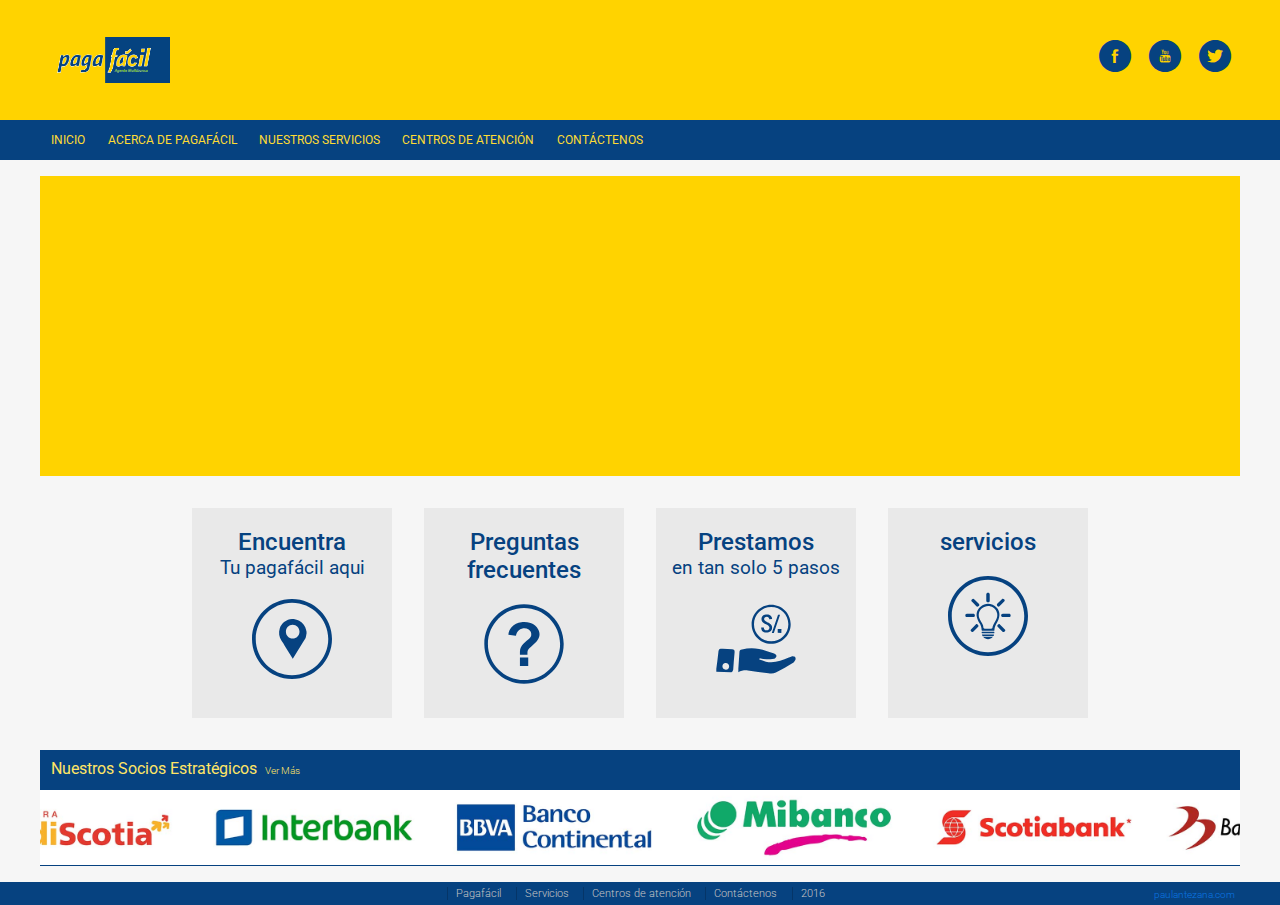
<file: index.html>
<!DOCTYPE html>
<html lang="es">
  <head>
    <meta charset="UTF-8"/>
    <title>Pagafacil :: operaciones Financieras</title>
    <meta name="description" content="Hacemos que tus operaciones sean más rápidas cómodas y seguras"/>
    <meta name="viewport" content="width=device-width, user-scalable=no, initial-scale=1.0, maximum-scale=1.0, minimum-scale=1.0"/>
    <link rel="stylesheet" href="css/style.css"/>
    <link rel="stylesheet" href="font/font.css"/>
    <link rel="stylesheet" href="css/index.css"/>
    <script src="js/jquery-1.12.0.min.js"></script>
    <link rel="stylesheet" href="slider/slick.css"/>
    <script src="slider/slick.js"></script>
  </head>
  <body>
    <header class="header">
      <div class="header--item">
        <div class="socialHeader">
          <div class="social__logo"><a href="index.html"><img src="img/logo.jpg" alt="logo"/></a></div>
          <div class="social__redes"><a href="https://www.facebook.com/" target="_blanck" class="icon-facebook"></a><a href="https://www.youtube.com/" target="_blanck" class="icon-youtube"></a><a href="https://twitter.com/" target="_blanck" class="icon-twitter"></a></div>
        </div>
      </div>
      <div class="header--nav">
        <nav class="nav">
          <div id="mostrarMenuMovil">menu princiapal</div>
          <ul id="menu" class="menu">
            <li class="menu__item"><a href="index.html" class="menu__link">inicio</a></li>
            <li class="menu__item"><a href="#" id="resJS" class="menu__link">acerca de pagafácil</a>
              <ul id="hideJS" class="subMenu">
                <li class="subMenu__item"><a href="queespagafacil.html" class="subMenu__link">que es pagafácil</a></li>
                <li class="subMenu__item"><a href="porquepagafacil.html" class="subMenu__link">porque pagafácil</a></li>
                <li class="subMenu__item"><a href="#" class="subMenu__link">sé un agente pagafácil</a></li>
              </ul>
            </li>
            <li class="menu__item"><a href="servicios.html" class="menu__link">nuestros servicios</a></li>
            <li class="menu__item"><a href="centrosdeatencion.html" class="menu__link">centros de atención</a></li>
            <li class="menu__item"><a href="contacto.html" class="menu__link"> contáctenos</a></li>
          </ul>
        </nav>
      </div>
    </header>
    <div class="mainParent">
      <main>
        <div class="sliderParent"></div>
        <div class="container-destacados">
          <div class="encuentraAqui">
            <h2 class="encuentraAqui__title">Encuentra<span>Tu pagafácil <a href="centrosdeatencion.html">aqui</a></span></h2>
            <div class="icon-ubication"></div>
          </div>
          <section class="destacados"><a href="preguntasfrecuentes.html" class="destacados__item">
              <h2 class="destacados__title">Preguntas
                <apan>frecuentes</apan>
              </h2>
              <div class="icon-question"></div></a><a href="prestamos.html" class="destacados__item">
              <h2 class="destacados__title">Prestamos<span>en tan solo 5 pasos</span></h2>
              <div class="icon-cash"></div></a><a href="servicios.html" class="destacados__item">
              <h2 class="destacados__title">servicios<span></span></h2>
              <div class="icon-services"></div></a></section>
        </div>
        <div class="socios">
          <h2 class="socios__title">Nuestros Socios Estratégicos<a href="" class="socios__link">Ver Más</a></h2>
          <div class="socios__item autoplaySocios">
            <div><img src="img/socios/banco-01.jpg" alt=""/></div>
            <div><img src="img/socios/banco-02.jpg" alt=""/></div>
            <div><img src="img/socios/banco-03.jpg" alt=""/></div>
            <div><img src="img/socios/banco-04.jpg" alt=""/></div>
            <div><img src="img/socios/banco-05.jpg" alt=""/></div>
            <div><img src="img/socios/banco-06.jpg" alt=""/></div>
            <div><img src="img/socios/banco-07.jpg" alt=""/></div>
            <div><img src="img/socios/banco-08.jpg" alt=""/></div>
          </div>
        </div>
      </main>
    </div>
    <footer>
      <div class="footer--container">
        <ul class="f-list">
          <li class="f-list__item"><a href="">Pagafácil</a></li>
          <li class="f-list__item"><a href="">Servicios</a></li>
          <li class="f-list__item"><a href="">Centros de atención</a></li>
          <li class="f-list__item"><a href="">Contáctenos</a></li>
          <li class="f-list__item"><a href="">2016</a></li>
        </ul>
        <p class="paulantezana"><a href="https://paulantezana.com/" target="_blanck"> paulantezana.com</a></p>
      </div>
    </footer>
  </body>
  <script src="js/script.js"></script>
</html>
</file>
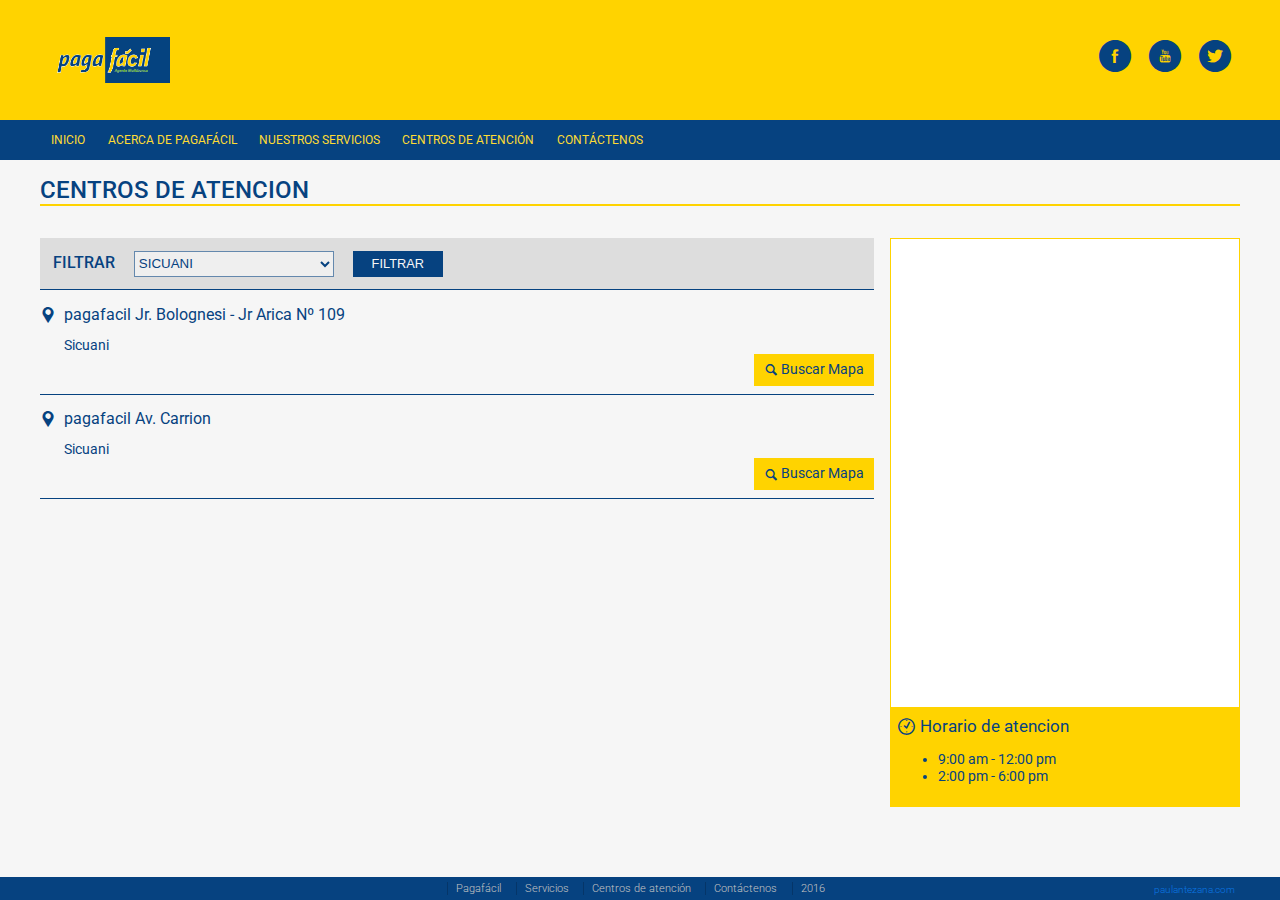
<file: centrosdeatencion.html>
<!DOCTYPE html>
<html lang="es">
  <head>
    <meta charset="UTF-8"/>
    <title>Pagafacil :: operaciones Financieras</title>
    <meta name="description" content="Hacemos que tus operaciones sean más rápidas cómodas y seguras"/>
    <meta name="viewport" content="width=device-width, user-scalable=no, initial-scale=1.0, maximum-scale=1.0, minimum-scale=1.0"/>
    <link rel="stylesheet" href="css/style.css"/>
    <link rel="stylesheet" href="font/font.css"/>
    <link rel="stylesheet" href="css/centrosdeatencion.css"/>
    <script src="js/jquery-1.12.0.min.js"></script>
    <link rel="stylesheet" href="slider/slick.css"/>
    <script src="slider/slick.js"></script>
  </head>
  <body>
    <header class="header">
      <div class="header--item">
        <div class="socialHeader">
          <div class="social__logo"><a href="index.html"><img src="img/logo.jpg" alt="logo"/></a></div>
          <div class="social__redes"><a href="https://www.facebook.com/" target="_blanck" class="icon-facebook"></a><a href="https://www.youtube.com/" target="_blanck" class="icon-youtube"></a><a href="https://twitter.com/" target="_blanck" class="icon-twitter"></a></div>
        </div>
      </div>
      <div class="header--nav">
        <nav class="nav">
          <div id="mostrarMenuMovil">menu princiapal</div>
          <ul id="menu" class="menu">
            <li class="menu__item"><a href="index.html" class="menu__link">inicio</a></li>
            <li class="menu__item"><a href="#" id="resJS" class="menu__link">acerca de pagafácil</a>
              <ul id="hideJS" class="subMenu">
                <li class="subMenu__item"><a href="queespagafacil.html" class="subMenu__link">que es pagafácil</a></li>
                <li class="subMenu__item"><a href="porquepagafacil.html" class="subMenu__link">porque pagafácil</a></li>
                <li class="subMenu__item"><a href="#" class="subMenu__link">sé un agente pagafácil</a></li>
              </ul>
            </li>
            <li class="menu__item"><a href="servicios.html" class="menu__link">nuestros servicios</a></li>
            <li class="menu__item"><a href="centrosdeatencion.html" class="menu__link">centros de atención</a></li>
            <li class="menu__item"><a href="contacto.html" class="menu__link"> contáctenos</a></li>
          </ul>
        </nav>
      </div>
    </header>
    <div class="mainParent">
      <main>
        <h1 class="titlePag">Centros de atencion</h1>
        <div class="centros">
          <div class="filter">
            <form action="">
              <label for="siudad">Filtrar</label>
              <select id="siudad" name="siudad" class="filter__select">
                <option value="sicuani">sicuani</option>
                <option value="cusco">cusco</option>
              </select>
              <input type="submit" value="filtrar" class="filter__btn"/>
            </form>
          </div>
          <ul class="centros__list">
            <li class="centros__item">
              <h2 class="centros__direccion icon-map">pagafacil Jr. Bolognesi - Jr Arica Nº 109</h2>
              <p class="centros__siudad">Sicuani</p>
              <div class="centros__buscar icon-search">Buscar Mapa</div>
            </li>
            <li class="centros__item">
              <h2 class="centros__direccion icon-map">pagafacil Av. Carrion</h2>
              <p class="centros__siudad">Sicuani</p>
              <div class="centros__buscar icon-search">Buscar Mapa</div>
            </li>
          </ul>
        </div>
        <div class="map">
          <div class="map__content"><iframe src="https://www.google.com/maps/embed?pb=!1m14!1m12!1m3!1d7758.52406108459!2d-71.88727856812744!3d-13.519504535442204!2m3!1f0!2f0!3f0!3m2!1i1024!2i768!4f13.1!5e0!3m2!1ses-419!2spe!4v1453810792951" frameborder="0" style="border:0" allowfullscreen></iframe></div>
          <div class="map__horarioAtencion">
            <h3 class="map__horarioAtencion__title icon-clock">Horario de atencion</h3>
            <ul class="atencion">
              <li class="atencion__horario">9:00 am  - 12:00 pm</li>
              <li class="atencion__horario">2:00 pm  - 6:00 pm</li>
            </ul>
          </div>
        </div>
      </main>
    </div>
    <footer>
      <div class="footer--container">
        <ul class="f-list">
          <li class="f-list__item"><a href="">Pagafácil</a></li>
          <li class="f-list__item"><a href="">Servicios</a></li>
          <li class="f-list__item"><a href="">Centros de atención</a></li>
          <li class="f-list__item"><a href="">Contáctenos</a></li>
          <li class="f-list__item"><a href="">2016</a></li>
        </ul>
        <p class="paulantezana"><a href="https://paulantezana.com/" target="_blanck"> paulantezana.com</a></p>
      </div>
    </footer>
  </body>
  <script src="js/script.js"></script>
</html>
</file>
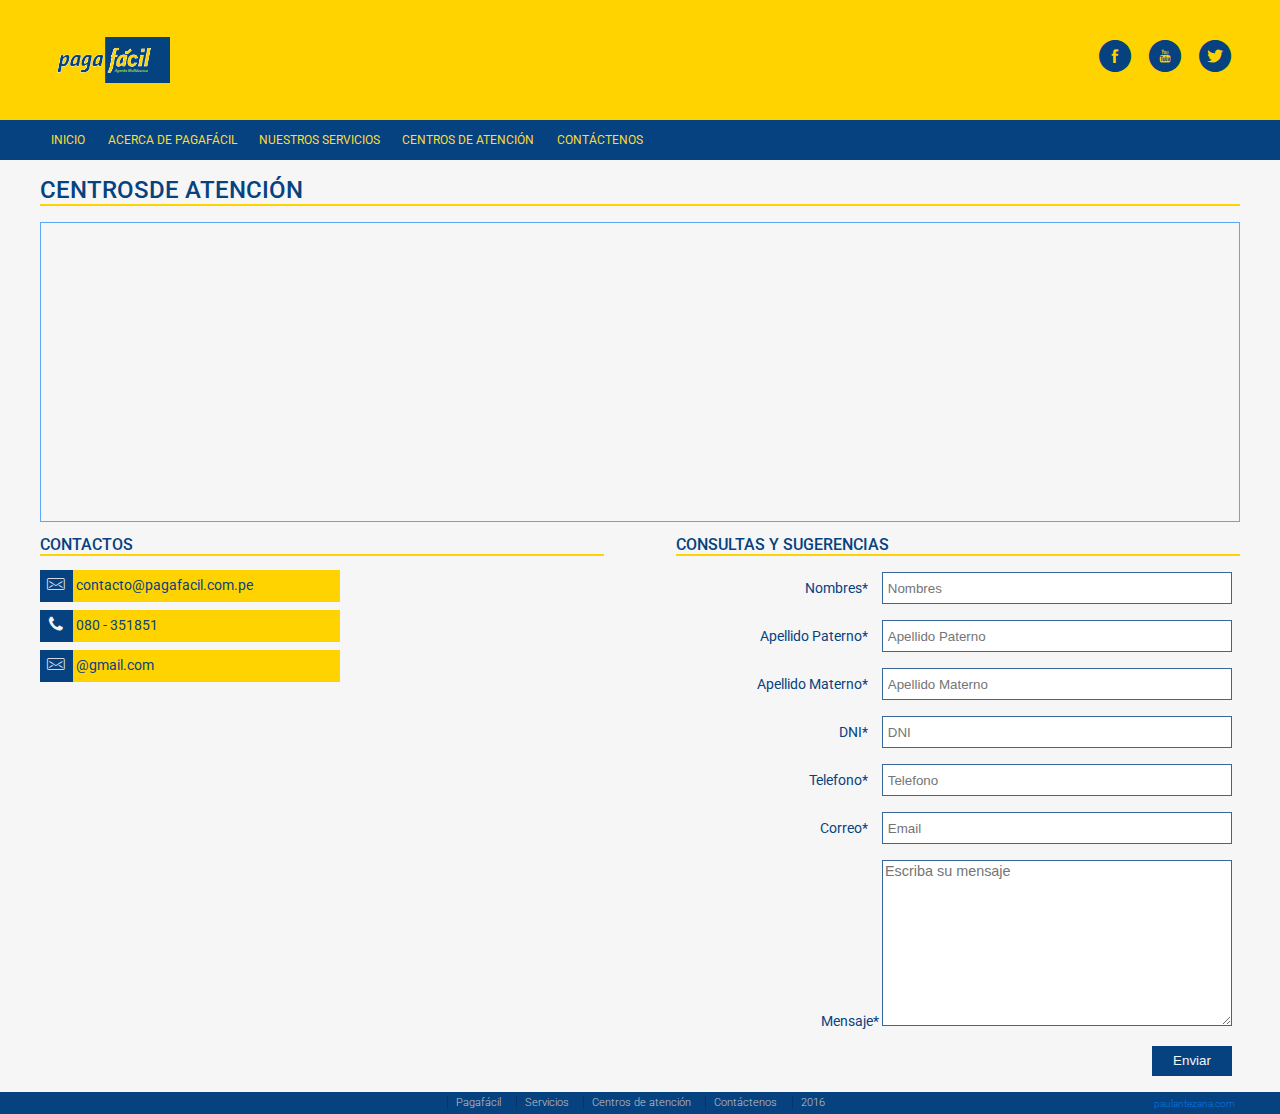
<file: contacto.html>
<!DOCTYPE html>
<html lang="es">
  <head>
    <meta charset="UTF-8"/>
    <title>Pagafacil :: operaciones Financieras</title>
    <meta name="description" content="Hacemos que tus operaciones sean más rápidas cómodas y seguras"/>
    <meta name="viewport" content="width=device-width, user-scalable=no, initial-scale=1.0, maximum-scale=1.0, minimum-scale=1.0"/>
    <link rel="stylesheet" href="css/style.css"/>
    <link rel="stylesheet" href="font/font.css"/>
    <link rel="stylesheet" href="css/contacto.css"/>
    <script src="js/jquery-1.12.0.min.js"></script>
    <link rel="stylesheet" href="slider/slick.css"/>
    <script src="slider/slick.js"></script>
  </head>
  <body>
    <header class="header">
      <div class="header--item">
        <div class="socialHeader">
          <div class="social__logo"><a href="index.html"><img src="img/logo.jpg" alt="logo"/></a></div>
          <div class="social__redes"><a href="https://www.facebook.com/" target="_blanck" class="icon-facebook"></a><a href="https://www.youtube.com/" target="_blanck" class="icon-youtube"></a><a href="https://twitter.com/" target="_blanck" class="icon-twitter"></a></div>
        </div>
      </div>
      <div class="header--nav">
        <nav class="nav">
          <div id="mostrarMenuMovil">menu princiapal</div>
          <ul id="menu" class="menu">
            <li class="menu__item"><a href="index.html" class="menu__link">inicio</a></li>
            <li class="menu__item"><a href="#" id="resJS" class="menu__link">acerca de pagafácil</a>
              <ul id="hideJS" class="subMenu">
                <li class="subMenu__item"><a href="queespagafacil.html" class="subMenu__link">que es pagafácil</a></li>
                <li class="subMenu__item"><a href="porquepagafacil.html" class="subMenu__link">porque pagafácil</a></li>
                <li class="subMenu__item"><a href="#" class="subMenu__link">sé un agente pagafácil</a></li>
              </ul>
            </li>
            <li class="menu__item"><a href="servicios.html" class="menu__link">nuestros servicios</a></li>
            <li class="menu__item"><a href="centrosdeatencion.html" class="menu__link">centros de atención</a></li>
            <li class="menu__item"><a href="contacto.html" class="menu__link"> contáctenos</a></li>
          </ul>
        </nav>
      </div>
    </header>
    <div class="mainParent">
      <main>
        <h1 class="titlePag">Centrosde Atención</h1>
        <section class="contacto">
          <div class="contacto__map"><iframe src="https://www.google.com/maps/embed?pb=!1m14!1m12!1m3!1d62065.4527046694!2d-71.93924905!3d-13.5300193!2m3!1f0!2f0!3f0!3m2!1i1024!2i768!4f13.1!5e0!3m2!1ses-419!2spe!4v1453832461495" frameborder="0" style="border:0" allowfullscreen></iframe></div>
          <div class="contacto__contactos">
            <h2 class="titlePag contacto__contactos__title">Contactos</h2>
            <ul class="contacto__contactos__list">
              <li class="contacto__contactos__email icon-email">contacto@pagafacil.com.pe</li>
              <li class="contacto__contactos__phone icon-phone">080 - 351851</li>
              <li class="contacto__contactos__email icon-email">@gmail.com</li>
            </ul>
          </div>
          <div class="contacto__consultas">
            <h2 class="titlePag contacto__consultas__title">Consultas Y Sugerencias</h2>
            <form action="" method="POST" class="contacto__form">
              <div class="form__item">
                <label for="name">Nombres*</label>
                <input type="text" name="name" placeholder="Nombres" required="required" id="name" class="form__text"/>
              </div>
              <div class="form__item">
                <label for="apellidoP">Apellido Paterno*</label>
                <input type="text" name="apellidoP" placeholder="Apellido Paterno" required="required" id="apellidoP" class="form__text"/>
              </div>
              <div class="form__item">
                <label for="apellidoM">Apellido Materno*</label>
                <input type="text" name="apellidoM" placeholder="Apellido Materno" required="required" id="apellidoM" class="form__text"/>
              </div>
              <div class="form__item">
                <label for="dni">DNI*</label>
                <input type="text" name="dni" placeholder="DNI" required="required" id="dni" class="form__text"/>
              </div>
              <div class="form__item">
                <label for="call">Telefono*</label>
                <input type="text" name="call" placeholder="Telefono" required="required" id="call" class="form__text"/>
              </div>
              <div class="form__item">
                <label for="email">Correo*</label>
                <input type="email" name="email" placeholder="Email" required="required" id="email" class="form__text"/>
              </div>
              <div class="form__item">
                <label for="textarea">Mensaje*</label>
                <textarea id="textarea" name="msg" cols="30" rows="10" placeholder="Escriba su mensaje" required="required" class="form__msg"></textarea>
              </div>
              <div class="form__item">
                <input type="submit" value="Enviar" class="form__enviar"/>
              </div>
            </form>
          </div>
        </section>
      </main>
    </div>
    <footer>
      <div class="footer--container">
        <ul class="f-list">
          <li class="f-list__item"><a href="">Pagafácil</a></li>
          <li class="f-list__item"><a href="">Servicios</a></li>
          <li class="f-list__item"><a href="">Centros de atención</a></li>
          <li class="f-list__item"><a href="">Contáctenos</a></li>
          <li class="f-list__item"><a href="">2016</a></li>
        </ul>
        <p class="paulantezana"><a href="https://paulantezana.com/" target="_blanck"> paulantezana.com</a></p>
      </div>
    </footer>
  </body>
  <script src="js/script.js"></script>
</html>
</file>
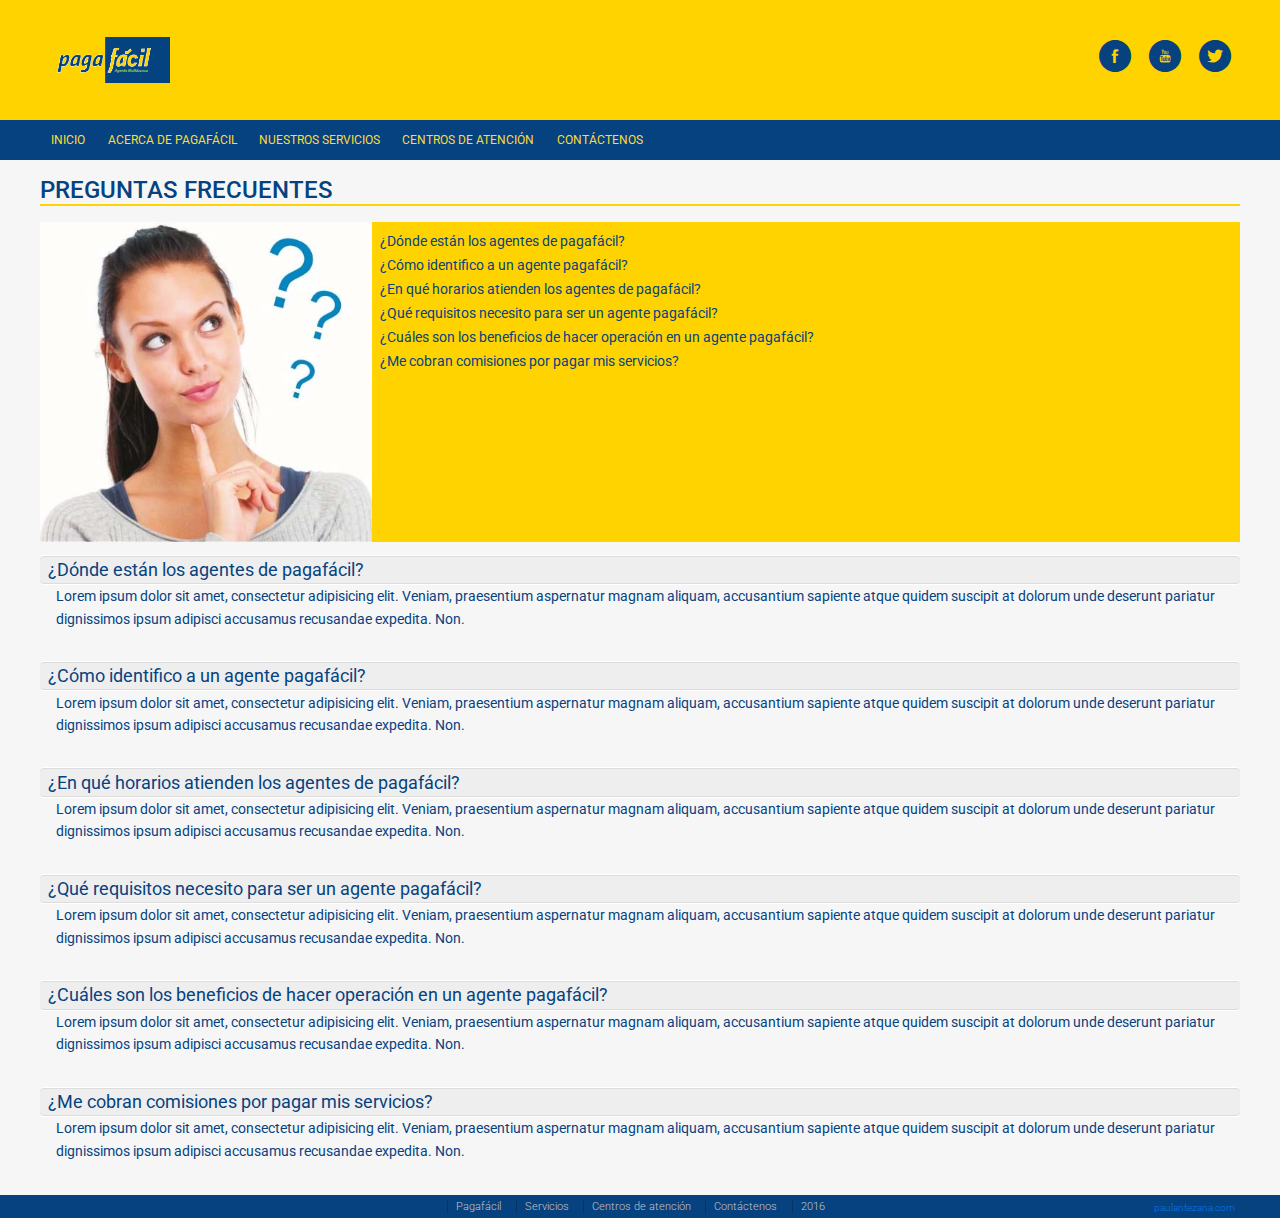
<file: preguntasfrecuentes.html>
<!DOCTYPE html>
<html lang="es">
  <head>
    <meta charset="UTF-8"/>
    <title>Pagafacil :: operaciones Financieras</title>
    <meta name="description" content="Hacemos que tus operaciones sean más rápidas cómodas y seguras"/>
    <meta name="viewport" content="width=device-width, user-scalable=no, initial-scale=1.0, maximum-scale=1.0, minimum-scale=1.0"/>
    <link rel="stylesheet" href="css/style.css"/>
    <link rel="stylesheet" href="font/font.css"/>
    <link rel="stylesheet" href="css/preguntasFrecuentes.css"/>
    <script src="js/jquery-1.12.0.min.js"></script>
    <link rel="stylesheet" href="slider/slick.css"/>
    <script src="slider/slick.js"></script>
  </head>
  <body>
    <header class="header">
      <div class="header--item">
        <div class="socialHeader">
          <div class="social__logo"><a href="index.html"><img src="img/logo.jpg" alt="logo"/></a></div>
          <div class="social__redes"><a href="https://www.facebook.com/" target="_blanck" class="icon-facebook"></a><a href="https://www.youtube.com/" target="_blanck" class="icon-youtube"></a><a href="https://twitter.com/" target="_blanck" class="icon-twitter"></a></div>
        </div>
      </div>
      <div class="header--nav">
        <nav class="nav">
          <div id="mostrarMenuMovil">menu princiapal</div>
          <ul id="menu" class="menu">
            <li class="menu__item"><a href="index.html" class="menu__link">inicio</a></li>
            <li class="menu__item"><a href="#" id="resJS" class="menu__link">acerca de pagafácil</a>
              <ul id="hideJS" class="subMenu">
                <li class="subMenu__item"><a href="queespagafacil.html" class="subMenu__link">que es pagafácil</a></li>
                <li class="subMenu__item"><a href="porquepagafacil.html" class="subMenu__link">porque pagafácil</a></li>
                <li class="subMenu__item"><a href="#" class="subMenu__link">sé un agente pagafácil</a></li>
              </ul>
            </li>
            <li class="menu__item"><a href="servicios.html" class="menu__link">nuestros servicios</a></li>
            <li class="menu__item"><a href="centrosdeatencion.html" class="menu__link">centros de atención</a></li>
            <li class="menu__item"><a href="contacto.html" class="menu__link"> contáctenos</a></li>
          </ul>
        </nav>
      </div>
    </header>
    <div class="mainParent">
      <main>
        <h1 class="titlePag">Preguntas Frecuentes</h1>
        <section class="container-preguntas"><img src="img/preguntasFrecuentes.jpg" alt="Preguntas Frecuentes" class="container-preguntas__img"/>
          <ul class="container-preguntas__list">
            <li><a href="#1">¿Dónde están los agentes de pagafácil?</a></li>
            <li><a href="#2">¿Cómo identifico a un agente pagafácil?</a></li>
            <li><a href="#3">¿En qué horarios atienden los agentes de pagafácil?</a></li>
            <li><a href="#4">¿Qué requisitos necesito para ser un agente pagafácil?</a></li>
            <li><a href="#5">¿Cuáles son los beneficios de hacer operación  en un agente pagafácil?</a></li>
            <li><a href="#6">¿Me cobran comisiones por pagar mis servicios?</a></li>
          </ul>
        </section>
        <Section class="container-respuestas">
          <article>
            <h2 id="1">¿Dónde están los agentes de pagafácil?</h2>
            <p> Lorem ipsum dolor sit amet, consectetur adipisicing elit. Veniam, praesentium aspernatur magnam aliquam, accusantium sapiente atque quidem suscipit at dolorum unde deserunt pariatur dignissimos ipsum adipisci accusamus recusandae expedita. Non.</p>
          </article>
          <article>
            <h2 id="2">¿Cómo identifico a un agente pagafácil?</h2>
            <p> Lorem ipsum dolor sit amet, consectetur adipisicing elit. Veniam, praesentium aspernatur magnam aliquam, accusantium sapiente atque quidem suscipit at dolorum unde deserunt pariatur dignissimos ipsum adipisci accusamus recusandae expedita. Non.</p>
          </article>
          <article>
            <h2 id="3">¿En qué horarios atienden los agentes de pagafácil?</h2>
            <p> Lorem ipsum dolor sit amet, consectetur adipisicing elit. Veniam, praesentium aspernatur magnam aliquam, accusantium sapiente atque quidem suscipit at dolorum unde deserunt pariatur dignissimos ipsum adipisci accusamus recusandae expedita. Non.</p>
          </article>
          <article>
            <h2 id="4">¿Qué requisitos necesito para ser un agente pagafácil?</h2>
            <p> Lorem ipsum dolor sit amet, consectetur adipisicing elit. Veniam, praesentium aspernatur magnam aliquam, accusantium sapiente atque quidem suscipit at dolorum unde deserunt pariatur dignissimos ipsum adipisci accusamus recusandae expedita. Non.</p>
          </article>
          <article>
            <h2 id="5">¿Cuáles son los beneficios de hacer operación  en un agente pagafácil?</h2>
            <p> Lorem ipsum dolor sit amet, consectetur adipisicing elit. Veniam, praesentium aspernatur magnam aliquam, accusantium sapiente atque quidem suscipit at dolorum unde deserunt pariatur dignissimos ipsum adipisci accusamus recusandae expedita. Non.</p>
          </article>
          <article>
            <h2 id="6">¿Me cobran comisiones por pagar mis servicios?</h2>
            <p> Lorem ipsum dolor sit amet, consectetur adipisicing elit. Veniam, praesentium aspernatur magnam aliquam, accusantium sapiente atque quidem suscipit at dolorum unde deserunt pariatur dignissimos ipsum adipisci accusamus recusandae expedita. Non.</p>
          </article>
        </Section>
      </main>
    </div>
    <footer>
      <div class="footer--container">
        <ul class="f-list">
          <li class="f-list__item"><a href="">Pagafácil</a></li>
          <li class="f-list__item"><a href="">Servicios</a></li>
          <li class="f-list__item"><a href="">Centros de atención</a></li>
          <li class="f-list__item"><a href="">Contáctenos</a></li>
          <li class="f-list__item"><a href="">2016</a></li>
        </ul>
        <p class="paulantezana"><a href="https://paulantezana.com/" target="_blanck"> paulantezana.com</a></p>
      </div>
    </footer>
  </body>
  <script src="js/script.js"></script>
</html>
</file>
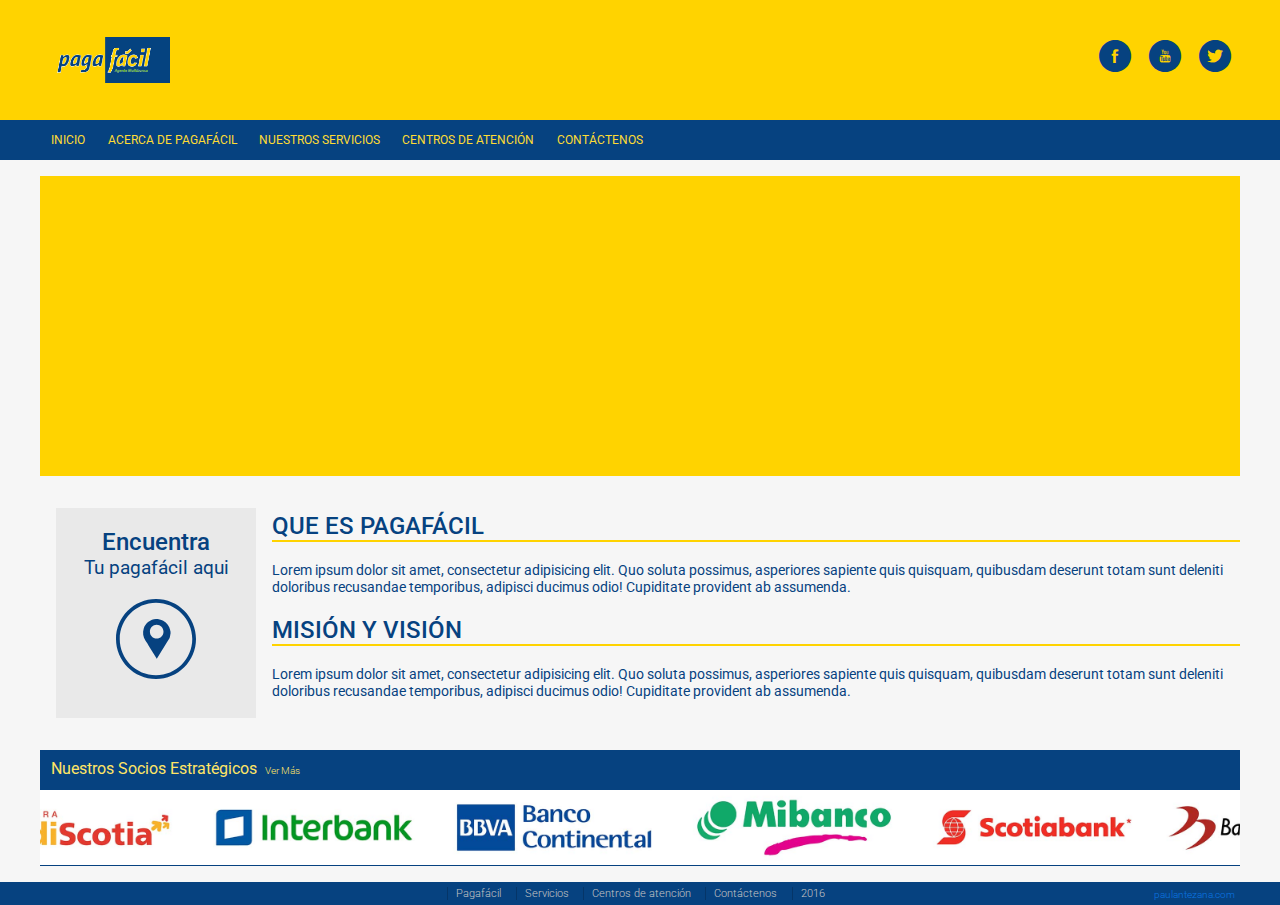
<file: queespagafacil.html>
<!DOCTYPE html>
<html lang="es">
  <head>
    <meta charset="UTF-8"/>
    <title>Pagafacil :: operaciones Financieras</title>
    <meta name="description" content="Hacemos que tus operaciones sean más rápidas cómodas y seguras"/>
    <meta name="viewport" content="width=device-width, user-scalable=no, initial-scale=1.0, maximum-scale=1.0, minimum-scale=1.0"/>
    <link rel="stylesheet" href="css/style.css"/>
    <link rel="stylesheet" href="font/font.css"/>
    <link rel="stylesheet" href="css/index.css"/>
    <link rel="stylesheet" href="css/queespagafacil.css"/>
    <script src="js/jquery-1.12.0.min.js"></script>
    <link rel="stylesheet" href="slider/slick.css"/>
    <script src="slider/slick.js"></script>
  </head>
  <body>
    <header class="header">
      <div class="header--item">
        <div class="socialHeader">
          <div class="social__logo"><a href="index.html"><img src="img/logo.jpg" alt="logo"/></a></div>
          <div class="social__redes"><a href="https://www.facebook.com/" target="_blanck" class="icon-facebook"></a><a href="https://www.youtube.com/" target="_blanck" class="icon-youtube"></a><a href="https://twitter.com/" target="_blanck" class="icon-twitter"></a></div>
        </div>
      </div>
      <div class="header--nav">
        <nav class="nav">
          <div id="mostrarMenuMovil">menu princiapal</div>
          <ul id="menu" class="menu">
            <li class="menu__item"><a href="index.html" class="menu__link">inicio</a></li>
            <li class="menu__item"><a href="#" id="resJS" class="menu__link">acerca de pagafácil</a>
              <ul id="hideJS" class="subMenu">
                <li class="subMenu__item"><a href="queespagafacil.html" class="subMenu__link">que es pagafácil</a></li>
                <li class="subMenu__item"><a href="porquepagafacil.html" class="subMenu__link">porque pagafácil</a></li>
                <li class="subMenu__item"><a href="#" class="subMenu__link">sé un agente pagafácil</a></li>
              </ul>
            </li>
            <li class="menu__item"><a href="servicios.html" class="menu__link">nuestros servicios</a></li>
            <li class="menu__item"><a href="centrosdeatencion.html" class="menu__link">centros de atención</a></li>
            <li class="menu__item"><a href="contacto.html" class="menu__link"> contáctenos</a></li>
          </ul>
        </nav>
      </div>
    </header>
    <div class="mainParent">
      <main>
        <div class="sliderParent"></div>
        <div class="container-destacados">
          <div class="encuentraAqui">
            <h2 class="encuentraAqui__title">Encuentra<span>Tu pagafácil <a href="centrosdeatencion.html">aqui</a></span></h2>
            <div class="icon-ubication"></div>
          </div>
          <section class="porquepagafacil">
            <h2 class="porquepagafacil__title titlePag">que es pagafácil</h2>
            <p class="porquepagafacil__parrafo">Lorem ipsum dolor sit amet, consectetur adipisicing elit. Quo soluta possimus, asperiores sapiente quis quisquam, quibusdam deserunt totam sunt deleniti doloribus recusandae temporibus, adipisci ducimus odio! Cupiditate provident ab assumenda.</p>
            <h2 class="porquepagafacil__title titlePag">Misión Y Visión</h2>
            <p class="porquepagafacil__parrafo">Lorem ipsum dolor sit amet, consectetur adipisicing elit. Quo soluta possimus, asperiores sapiente quis quisquam, quibusdam deserunt totam sunt deleniti doloribus recusandae temporibus, adipisci ducimus odio! Cupiditate provident ab assumenda.</p>
          </section>
        </div>
        <div class="socios">
          <h2 class="socios__title">Nuestros Socios Estratégicos<a href="" class="socios__link">Ver Más</a></h2>
          <div class="socios__item autoplaySocios">
            <div><img src="img/socios/banco-01.jpg" alt=""/></div>
            <div><img src="img/socios/banco-02.jpg" alt=""/></div>
            <div><img src="img/socios/banco-03.jpg" alt=""/></div>
            <div><img src="img/socios/banco-04.jpg" alt=""/></div>
            <div><img src="img/socios/banco-05.jpg" alt=""/></div>
            <div><img src="img/socios/banco-06.jpg" alt=""/></div>
            <div><img src="img/socios/banco-07.jpg" alt=""/></div>
            <div><img src="img/socios/banco-08.jpg" alt=""/></div>
          </div>
        </div>
      </main>
    </div>
    <footer>
      <div class="footer--container">
        <ul class="f-list">
          <li class="f-list__item"><a href="">Pagafácil</a></li>
          <li class="f-list__item"><a href="">Servicios</a></li>
          <li class="f-list__item"><a href="">Centros de atención</a></li>
          <li class="f-list__item"><a href="">Contáctenos</a></li>
          <li class="f-list__item"><a href="">2016</a></li>
        </ul>
        <p class="paulantezana"><a href="https://paulantezana.com/" target="_blanck"> paulantezana.com</a></p>
      </div>
    </footer>
  </body>
  <script src="js/script.js"></script>
</html>
</file>
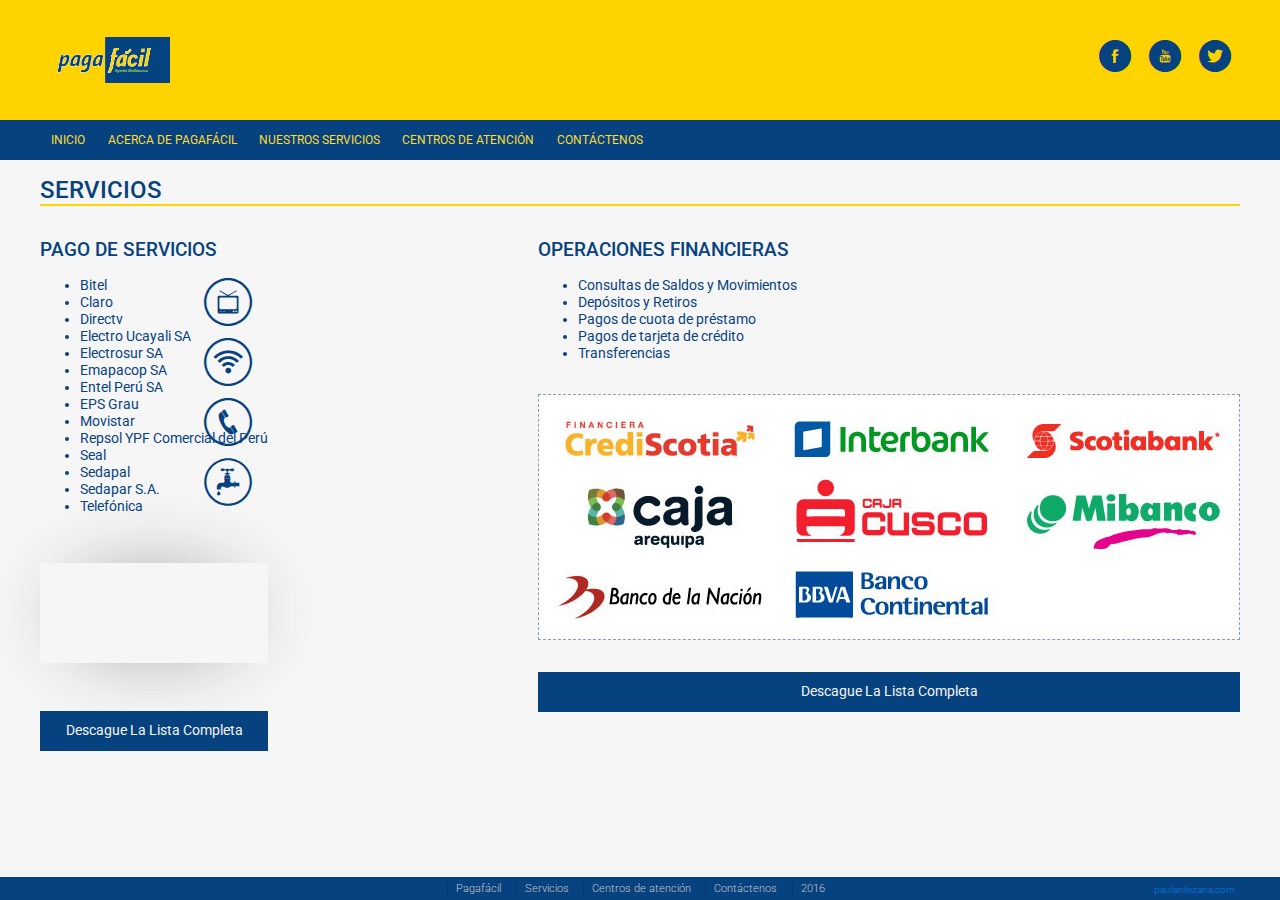
<file: servicios.html>
<!DOCTYPE html>
<html lang="es">
  <head>
    <meta charset="UTF-8"/>
    <title>Pagafacil :: operaciones Financieras</title>
    <meta name="description" content="Hacemos que tus operaciones sean más rápidas cómodas y seguras"/>
    <meta name="viewport" content="width=device-width, user-scalable=no, initial-scale=1.0, maximum-scale=1.0, minimum-scale=1.0"/>
    <link rel="stylesheet" href="css/style.css"/>
    <link rel="stylesheet" href="font/font.css"/>
    <link rel="stylesheet" href="css/servicios.css"/>
    <script src="js/jquery-1.12.0.min.js"></script>
    <link rel="stylesheet" href="slider/slick.css"/>
    <script src="slider/slick.js"></script>
  </head>
  <body>
    <header class="header">
      <div class="header--item">
        <div class="socialHeader">
          <div class="social__logo"><a href="index.html"><img src="img/logo.jpg" alt="logo"/></a></div>
          <div class="social__redes"><a href="https://www.facebook.com/" target="_blanck" class="icon-facebook"></a><a href="https://www.youtube.com/" target="_blanck" class="icon-youtube"></a><a href="https://twitter.com/" target="_blanck" class="icon-twitter"></a></div>
        </div>
      </div>
      <div class="header--nav">
        <nav class="nav">
          <div id="mostrarMenuMovil">menu princiapal</div>
          <ul id="menu" class="menu">
            <li class="menu__item"><a href="index.html" class="menu__link">inicio</a></li>
            <li class="menu__item"><a href="#" id="resJS" class="menu__link">acerca de pagafácil</a>
              <ul id="hideJS" class="subMenu">
                <li class="subMenu__item"><a href="queespagafacil.html" class="subMenu__link">que es pagafácil</a></li>
                <li class="subMenu__item"><a href="porquepagafacil.html" class="subMenu__link">porque pagafácil</a></li>
                <li class="subMenu__item"><a href="#" class="subMenu__link">sé un agente pagafácil</a></li>
              </ul>
            </li>
            <li class="menu__item"><a href="servicios.html" class="menu__link">nuestros servicios</a></li>
            <li class="menu__item"><a href="centrosdeatencion.html" class="menu__link">centros de atención</a></li>
            <li class="menu__item"><a href="contacto.html" class="menu__link"> contáctenos</a></li>
          </ul>
        </nav>
      </div>
    </header>
    <div class="mainParent">
      <main>
        <h1 class="titlePag">servicios</h1>
        <div class="servicios">
          <section class="servicios__item">
            <h2 class="servicios__title">pago de servicios</h2>
            <ul class="servicios__list">
              <li>Bitel</li>
              <li>Claro</li>
              <li>Directv</li>
              <li>Electro Ucayali SA</li>
              <li>Electrosur SA</li>
              <li>Emapacop SA</li>
              <li>Entel Perú SA</li>
              <li>EPS Grau</li>
              <li>Movistar</li>
              <li>Repsol YPF Comercial del Perú</li>
              <li>Seal</li>
              <li>Sedapal</li>
              <li>Sedapar S.A.</li>
              <li>Telefónica</li>
            </ul>
            <ul class="servicios__decorate">
              <li class="icon-tv"></li>
              <li class="icon-wifi"></li>
              <li class="icon-call"></li>
              <li class="icon-water"></li>
            </ul>
            <div class="servicios__slider"></div>
            <div class="btn servicios__dowloand">Descague La Lista Completa</div>
          </section>
          <section class="servicios__item">
            <h2 class="servicios__title">operaciones financieras</h2>
            <ul>
              <li>Consultas de Saldos y Movimientos</li>
              <li>Depósitos y Retiros</li>
              <li>Pagos de cuota de préstamo</li>
              <li>Pagos de tarjeta de crédito</li>
              <li>Transferencias</li>
            </ul>
            <div class="servicios__bancos"><img src="img/Entidades-Financieras.jpg" alt="img"/></div>
            <div class="btn servicios__dowloand">Descague La Lista Completa</div>
          </section>
        </div>
      </main>
    </div>
    <footer>
      <div class="footer--container">
        <ul class="f-list">
          <li class="f-list__item"><a href="">Pagafácil</a></li>
          <li class="f-list__item"><a href="">Servicios</a></li>
          <li class="f-list__item"><a href="">Centros de atención</a></li>
          <li class="f-list__item"><a href="">Contáctenos</a></li>
          <li class="f-list__item"><a href="">2016</a></li>
        </ul>
        <p class="paulantezana"><a href="https://paulantezana.com/" target="_blanck"> paulantezana.com</a></p>
      </div>
    </footer>
  </body>
  <script src="js/script.js"></script>
</html>
</file>
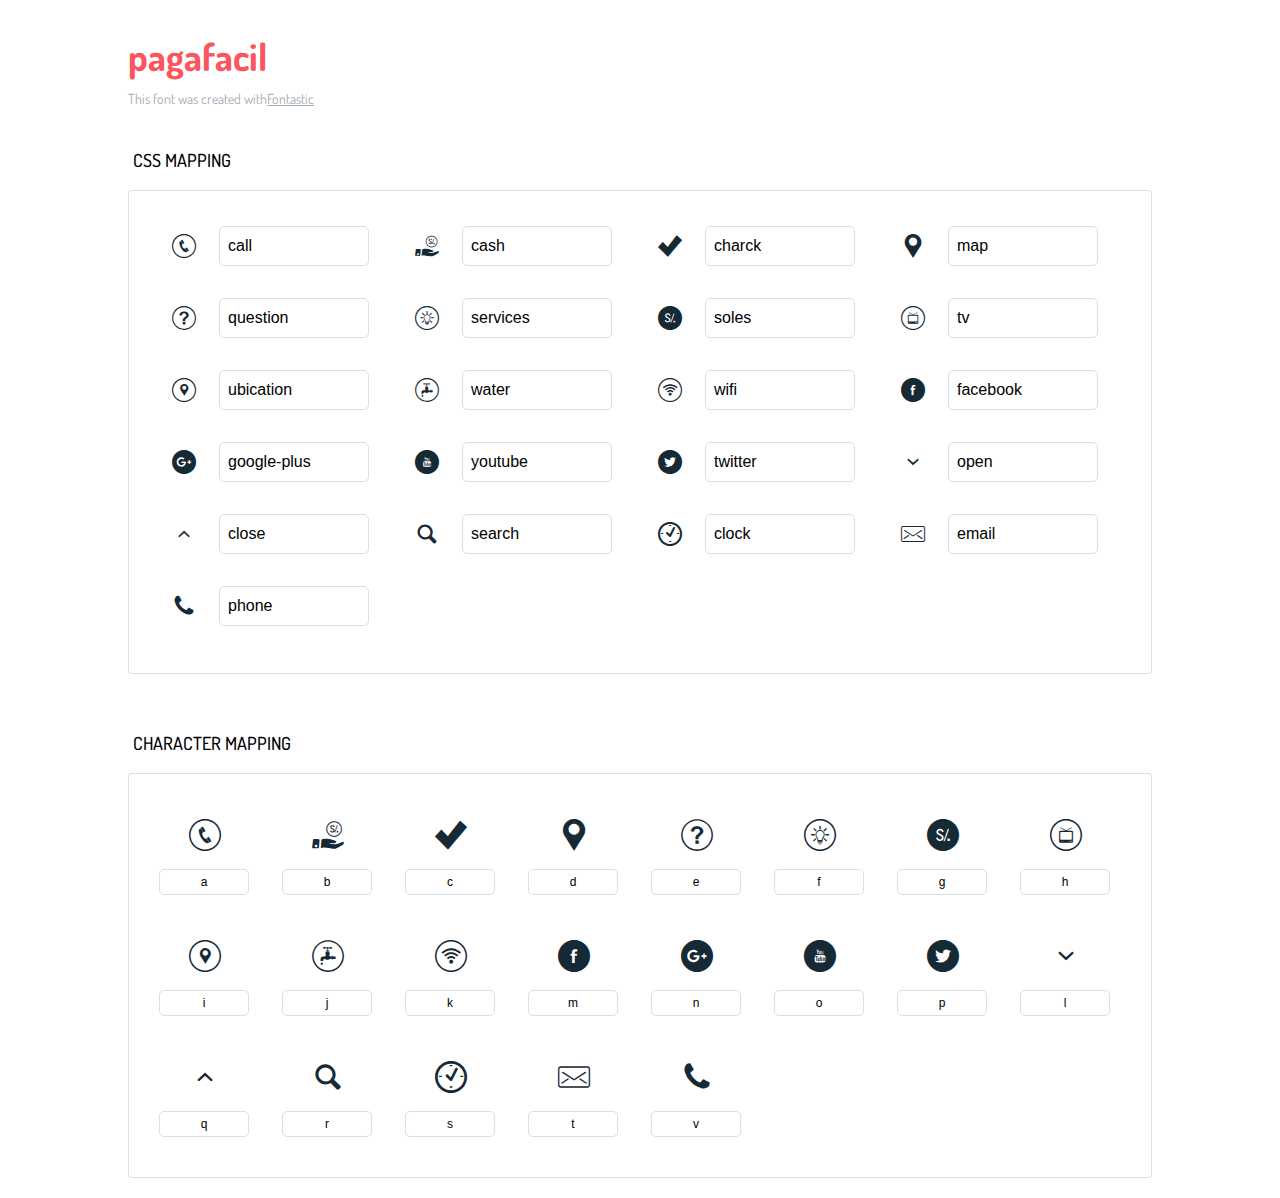
<file: font/icons-reference.html>
<!DOCTYPE html>
<html lang="en">
  <head>
    <meta charset="utf-8">
    <meta http-equiv="X-UA-Compatible" content="IE=edge,chrome=1">
    <meta name="viewport" content="width=device-width,initial-scale=1">
    <title>Font Reference - pagafacil</title>
    <link href="http://fonts.googleapis.com/css?family=Dosis:400,500,700" rel="stylesheet" type="text/css">
    <link rel="stylesheet" href="font.css">
    <style type="text/css">html,body,div,span,applet,object,iframe,h1,h2,h3,h4,h5,h6,p,blockquote,pre,a,abbr,acronym,address,big,cite,code,del,dfn,em,img,ins,kbd,q,s,samp,small,strike,strong,sub,sup,tt,var,dl,dt,dd,ol,ul,li,fieldset,form,label,legend,table,caption,tbody,tfoot,thead,tr,th,td{margin:0;padding:0;border:0;outline:0;font-weight:inherit;font-style:inherit;font-family:inherit;font-size:100%;vertical-align:baseline}body{line-height:1;color:#000;background:#fff}ol,ul{list-style:none}table{border-collapse:separate;border-spacing:0;vertical-align:middle}caption,th,td{text-align:left;font-weight:normal;vertical-align:middle}a img{border:none}*{-webkit-box-sizing:border-box;-moz-box-sizing:border-box;box-sizing:border-box}body{font-family:'Dosis','Tahoma',sans-serif}.container{margin:15px auto;width:80%}h1{margin:40px 0 20px;font-weight:700;font-size:38px;line-height:32px;color:#fb565e}h2{font-size:18px;padding:0 0 21px 5px;margin:45px 0 0 0;text-transform:uppercase;font-weight:500}.small{font-size:14px;color:#a5adb4;}.small a{color:#a5adb4;}.small a:hover{color:#fb565e}.glyphs.character-mapping{margin:0 0 20px 0;padding:20px 0 20px 30px;color:rgba(0,0,0,0.5);border:1px solid #d8e0e5;-webkit-border-radius:3px;border-radius:3px;}.glyphs.character-mapping li{margin:0 30px 20px 0;display:inline-block;width:90px}.glyphs.character-mapping .icon{margin:10px 0 10px 15px;padding:15px;position:relative;width:55px;height:55px;color:#162a36 !important;overflow:hidden;-webkit-border-radius:3px;border-radius:3px;font-size:32px;}.glyphs.character-mapping .icon svg{fill:#000}.glyphs.character-mapping input{margin:0;padding:5px 0;line-height:12px;font-size:12px;display:block;width:100%;border:1px solid #d8e0e5;-webkit-border-radius:5px;border-radius:5px;text-align:center;outline:0;}.glyphs.character-mapping input:focus{border:1px solid #fbde4a;-webkit-box-shadow:inset 0 0 3px #fbde4a;box-shadow:inset 0 0 3px #fbde4a}.glyphs.character-mapping input:hover{-webkit-box-shadow:inset 0 0 3px #fbde4a;box-shadow:inset 0 0 3px #fbde4a}.glyphs.css-mapping{margin:0 0 60px 0;padding:30px 0 20px 30px;color:rgba(0,0,0,0.5);border:1px solid #d8e0e5;-webkit-border-radius:3px;border-radius:3px;}.glyphs.css-mapping li{margin:0 30px 20px 0;padding:0;display:inline-block;overflow:hidden}.glyphs.css-mapping .icon{margin:0;margin-right:10px;padding:13px;height:50px;width:50px;color:#162a36 !important;overflow:hidden;float:left;font-size:24px}.glyphs.css-mapping input{margin:0;margin-top:5px;padding:8px;line-height:16px;font-size:16px;display:block;width:150px;height:40px;border:1px solid #d8e0e5;-webkit-border-radius:5px;border-radius:5px;background:#fff;outline:0;float:right;}.glyphs.css-mapping input:focus{border:1px solid #fbde4a;-webkit-box-shadow:inset 0 0 3px #fbde4a;box-shadow:inset 0 0 3px #fbde4a}.glyphs.css-mapping input:hover{-webkit-box-shadow:inset 0 0 3px #fbde4a;box-shadow:inset 0 0 3px #fbde4a}</style>
  </head>
  <body>
    <div class="container">
      <h1>pagafacil</h1>
      <p class="small">This font was created with<a href="http://fontastic.me/">Fontastic</a></p>
      <h2>CSS mapping</h2>
      <ul class="glyphs css-mapping">
        <li>
          <div class="icon icon-call"></div>
          <input type="text" readonly="readonly" value="call">
        </li>
        <li>
          <div class="icon icon-cash"></div>
          <input type="text" readonly="readonly" value="cash">
        </li>
        <li>
          <div class="icon icon-charck"></div>
          <input type="text" readonly="readonly" value="charck">
        </li>
        <li>
          <div class="icon icon-map"></div>
          <input type="text" readonly="readonly" value="map">
        </li>
        <li>
          <div class="icon icon-question"></div>
          <input type="text" readonly="readonly" value="question">
        </li>
        <li>
          <div class="icon icon-services"></div>
          <input type="text" readonly="readonly" value="services">
        </li>
        <li>
          <div class="icon icon-soles"></div>
          <input type="text" readonly="readonly" value="soles">
        </li>
        <li>
          <div class="icon icon-tv"></div>
          <input type="text" readonly="readonly" value="tv">
        </li>
        <li>
          <div class="icon icon-ubication"></div>
          <input type="text" readonly="readonly" value="ubication">
        </li>
        <li>
          <div class="icon icon-water"></div>
          <input type="text" readonly="readonly" value="water">
        </li>
        <li>
          <div class="icon icon-wifi"></div>
          <input type="text" readonly="readonly" value="wifi">
        </li>
        <li>
          <div class="icon icon-facebook"></div>
          <input type="text" readonly="readonly" value="facebook">
        </li>
        <li>
          <div class="icon icon-google-plus"></div>
          <input type="text" readonly="readonly" value="google-plus">
        </li>
        <li>
          <div class="icon icon-youtube"></div>
          <input type="text" readonly="readonly" value="youtube">
        </li>
        <li>
          <div class="icon icon-twitter"></div>
          <input type="text" readonly="readonly" value="twitter">
        </li>
        <li>
          <div class="icon icon-open"></div>
          <input type="text" readonly="readonly" value="open">
        </li>
        <li>
          <div class="icon icon-close"></div>
          <input type="text" readonly="readonly" value="close">
        </li>
        <li>
          <div class="icon icon-search"></div>
          <input type="text" readonly="readonly" value="search">
        </li>
        <li>
          <div class="icon icon-clock"></div>
          <input type="text" readonly="readonly" value="clock">
        </li>
        <li>
          <div class="icon icon-email"></div>
          <input type="text" readonly="readonly" value="email">
        </li>
        <li>
          <div class="icon icon-phone"></div>
          <input type="text" readonly="readonly" value="phone">
        </li>
      </ul>
      <h2>Character mapping</h2>
      <ul class="glyphs character-mapping">
        <li>
          <div data-icon="a" class="icon"></div>
          <input type="text" readonly="readonly" value="a">
        </li>
        <li>
          <div data-icon="b" class="icon"></div>
          <input type="text" readonly="readonly" value="b">
        </li>
        <li>
          <div data-icon="c" class="icon"></div>
          <input type="text" readonly="readonly" value="c">
        </li>
        <li>
          <div data-icon="d" class="icon"></div>
          <input type="text" readonly="readonly" value="d">
        </li>
        <li>
          <div data-icon="e" class="icon"></div>
          <input type="text" readonly="readonly" value="e">
        </li>
        <li>
          <div data-icon="f" class="icon"></div>
          <input type="text" readonly="readonly" value="f">
        </li>
        <li>
          <div data-icon="g" class="icon"></div>
          <input type="text" readonly="readonly" value="g">
        </li>
        <li>
          <div data-icon="h" class="icon"></div>
          <input type="text" readonly="readonly" value="h">
        </li>
        <li>
          <div data-icon="i" class="icon"></div>
          <input type="text" readonly="readonly" value="i">
        </li>
        <li>
          <div data-icon="j" class="icon"></div>
          <input type="text" readonly="readonly" value="j">
        </li>
        <li>
          <div data-icon="k" class="icon"></div>
          <input type="text" readonly="readonly" value="k">
        </li>
        <li>
          <div data-icon="m" class="icon"></div>
          <input type="text" readonly="readonly" value="m">
        </li>
        <li>
          <div data-icon="n" class="icon"></div>
          <input type="text" readonly="readonly" value="n">
        </li>
        <li>
          <div data-icon="o" class="icon"></div>
          <input type="text" readonly="readonly" value="o">
        </li>
        <li>
          <div data-icon="p" class="icon"></div>
          <input type="text" readonly="readonly" value="p">
        </li>
        <li>
          <div data-icon="l" class="icon"></div>
          <input type="text" readonly="readonly" value="l">
        </li>
        <li>
          <div data-icon="q" class="icon"></div>
          <input type="text" readonly="readonly" value="q">
        </li>
        <li>
          <div data-icon="r" class="icon"></div>
          <input type="text" readonly="readonly" value="r">
        </li>
        <li>
          <div data-icon="s" class="icon"></div>
          <input type="text" readonly="readonly" value="s">
        </li>
        <li>
          <div data-icon="t" class="icon"></div>
          <input type="text" readonly="readonly" value="t">
        </li>
        <li>
          <div data-icon="v" class="icon"></div>
          <input type="text" readonly="readonly" value="v">
        </li>
      </ul>
    </div>
    <script>(function() {
  var glyphs, i, len, ref;

  ref = document.getElementsByClassName('glyphs');
  for (i = 0, len = ref.length; i < len; i++) {
    glyphs = ref[i];
    glyphs.addEventListener('click', function(event) {
      if (event.target.tagName === 'INPUT') {
        return event.target.select();
      }
    });
  }

}).call(this);

    </script>
  </body>
</html>
</file>
<file: css/style.css>
@import url(https://fonts.googleapis.com/css?family=Roboto:400,100,700,500,300);
* {
  box-sizing: border-box; }

img {
  max-width: 100%;
  height: auto;
  display: block; }

body {
  font-family: "Roboto", sans-serif;
  background: #F6F6F6;
  color: #064280;
  margin: 0;
  font-size: 0.9rem; }

a {
  text-decoration: none;
  color: inherit; }

/*:::::::::::::::::::::::::::::  End :::::::::::::::::::::::::::
========================= paulantezana.com ========================
-------------------------------------------------------------------*/
.header--nav {
  background: #064280;
  color: #ffdc33; }
  .header--nav .nav {
    max-width: 1200px;
    margin-left: auto;
    margin-right: auto; }
  .header--nav ul {
    margin: 0;
    padding: 0;
    list-style: none;
    text-transform: uppercase;
    font-size: 0.75rem; }
  .header--nav a {
    display: block;
    line-height: 2.5rem; }
    .header--nav a:hover {
      color: #F6F6F6;
      background: #04294f; }

#mostrarMenuMovil {
  line-height: 2.5rem;
  background: #053568;
  padding: 0 0.5rem;
  cursor: pointer; }
  #mostrarMenuMovil:active {
    background: #06478a; }
  @media screen and (min-width: 760px) {
    #mostrarMenuMovil {
      display: none; } }

.nav .menu {
  background: #064280;
  transition: all 0.4s; }
  @media screen and (max-width: 760px) {
    .nav .menu {
      position: absolute;
      z-index: 200;
      width: 100%;
      left: -100%; } }
  @media screen and (min-width: 760px) {
    .nav .menu {
      display: -webkit-flex;
      display: -ms-flexbox;
      display: flex; } }
  .nav .menu__link {
    padding-left: 0.7rem; }
    @media screen and (min-width: 760px) {
      .nav .menu__link {
        padding: 0 0.7rem; } }
  @media screen and (min-width: 760px) {
    .nav .menu__item:hover .subMenu {
      max-height: 200px; } }

.nav {
  position: relative; }
  .nav .subMenu {
    overflow: hidden;
    max-height: 0; }
    .nav .subMenu__link {
      padding-left: 1.5rem;
      background: #053363; }
    @media screen and (min-width: 760px) {
      .nav .subMenu {
        position: absolute;
        z-index: 190;
        top: 2.5rem;
        width: 350px;
        background: url("../img/png/finanzas.png") 190px 15px/25% no-repeat, url("../img/png/servicios.png") right 50px/25% no-repeat, #FFD300;
        color: #064280; }
        .nav .subMenu__link {
          background: none; }
          .nav .subMenu__link:hover {
            color: #064280;
            background: linear-gradient(90deg, #ffe04d 40%, transparent 65%); } }

.header--item {
  background: #FFD300; }

.socialHeader {
  height: 70px;
  max-width: 1200px;
  margin-left: auto;
  margin-right: auto;
  display: -webkit-flex;
  display: -ms-flexbox;
  display: flex;
  -webkit-justify-content: space-between;
      -ms-flex-pack: justify;
          justify-content: space-between; }
  @media screen and (min-width: 760px) {
    .socialHeader {
      height: 120px; } }

.social__logo {
  width: 130px;
  display: -webkit-flex;
  display: -ms-flexbox;
  display: flex;
  -webkit-align-items: center;
      -ms-flex-align: center;
          align-items: center; }
  .social__logo img {
    width: 130px; }

.social__redes {
  display: -webkit-flex;
  display: -ms-flexbox;
  display: flex;
  font-size: 2rem;
  width: 150px;
  -webkit-justify-content: space-around;
      -ms-flex-pack: distribute;
          justify-content: space-around;
  -webkit-align-items: center;
      -ms-flex-align: center;
          align-items: center; }

body {
  min-height: 100vh;
  display: -webkit-flex;
  display: -ms-flexbox;
  display: flex;
  -webkit-flex-direction: column;
      -ms-flex-direction: column;
          flex-direction: column; }

footer {
  margin-top: auto; }

main {
  max-width: 1200px;
  margin-left: auto;
  margin-right: auto; }
  @media screen and (max-width: 760px) {
    main {
      padding: 0 0.5rem; } }

footer {
  background: #064280;
  font-weight: 300;
  font-size: 0.7rem; }

.footer--container {
  position: relative;
  color: #c3c3c3;
  max-width: 1200px;
  margin-left: auto;
  margin-right: auto; }
  .footer--container .f-list {
    display: -webkit-flex;
    display: -ms-flexbox;
    display: flex;
    -webkit-justify-content: center;
        -ms-flex-pack: center;
            justify-content: center;
    -webkit-flex-wrap: wrap;
        -ms-flex-wrap: wrap;
            flex-wrap: wrap;
    list-style: none;
    padding: 0;
    margin: 0.3rem; }
    .footer--container .f-list__item {
      margin: 0 0.2rem;
      border-left: 1px solid #053568;
      padding: 0 0.5rem; }

.paulantezana {
  margin: 0;
  color: #0b74e1;
  position: absolute;
  bottom: 0rem;
  right: 0.3rem;
  font-size: 0.6rem; }
  @media screen and (max-width: 760px) {
    .paulantezana {
      position: relative;
      text-align: center; } }

.titlePag {
  border-bottom: 2px solid #FFD300;
  font-weight: 500;
  text-transform: uppercase;
  font-size: 1.5rem; }

.btn {
  display: block;
  background: #064280;
  color: #F6F6F6;
  line-height: 2.5rem;
  text-align: center;
  margin: 1rem; }
  .btn:hover {
    background: #074f98; }
  .btn:active {
    background: #0854a2; }

.encuentraAqui {
  background: #e9e9e9;
  -webkit-flex: 0 0 auto;
      -ms-flex: 0 0 auto;
          flex: 0 0 auto; }
  @media screen and (max-width: 760px) {
    .encuentraAqui {
      display: -webkit-flex;
      display: -ms-flexbox;
      display: flex;
      -webkit-align-items: center;
          -ms-flex-align: center;
              align-items: center; } }
  @media screen and (min-width: 760px) {
    .encuentraAqui {
      margin: 1rem;
      width: 200px;
      height: 210px; } }
  .encuentraAqui [class*="icon-"]:before {
    font-size: 5rem;
    position: relative; }
    @media screen and (max-width: 760px) {
      .encuentraAqui [class*="icon-"]:before {
        top: 0.2rem;
        margin: 0.8rem; } }
    @media screen and (min-width: 760px) {
      .encuentraAqui [class*="icon-"]:before {
        text-align: center;
        display: block; } }
  .encuentraAqui__title {
    font-size: 1.5rem;
    font-weight: 500;
    -webkit-order: 1;
        -ms-flex-order: 1;
            order: 1; }
    @media screen and (min-width: 760px) {
      .encuentraAqui__title {
        text-align: center; } }
  .encuentraAqui span {
    display: block;
    font-weight: 400;
    font-size: 1.2rem; }
</file>
<file: font/font.css>
@charset "UTF-8";

@font-face {
  font-family: "pagafacil";
  src:url("fonts/pagafacil.eot");
  src:url("fonts/pagafacil.eot?#iefix") format("embedded-opentype"),
    url("fonts/pagafacil.woff") format("woff"),
    url("fonts/pagafacil.ttf") format("truetype"),
    url("fonts/pagafacil.svg#pagafacil") format("svg");
  font-weight: normal;
  font-style: normal;

}

[data-icon]:before {
  font-family: "pagafacil" !important;
  content: attr(data-icon);
  font-style: normal !important;
  font-weight: normal !important;
  font-variant: normal !important;
  text-transform: none !important;
  speak: none;
  line-height: 1;
  -webkit-font-smoothing: antialiased;
  -moz-osx-font-smoothing: grayscale;
}

[class^="icon-"]:before,
[class*=" icon-"]:before {
  font-family: "pagafacil" !important;
  font-style: normal !important;
  font-weight: normal !important;
  font-variant: normal !important;
  text-transform: none !important;
  speak: none;
  line-height: 1;
  -webkit-font-smoothing: antialiased;
  -moz-osx-font-smoothing: grayscale;
}

.icon-call:before {
  content: "\61";
}
.icon-cash:before {
  content: "\62";
}
.icon-charck:before {
  content: "\63";
}
.icon-map:before {
  content: "\64";
}
.icon-question:before {
  content: "\65";
}
.icon-services:before {
  content: "\66";
}
.icon-soles:before {
  content: "\67";
}
.icon-tv:before {
  content: "\68";
}
.icon-ubication:before {
  content: "\69";
}
.icon-water:before {
  content: "\6a";
}
.icon-wifi:before {
  content: "\6b";
}
.icon-facebook:before {
  content: "\6d";
}
.icon-google-plus:before {
  content: "\6e";
}
.icon-youtube:before {
  content: "\6f";
}
.icon-twitter:before {
  content: "\70";
}
.icon-open:before {
  content: "\6c";
}
.icon-close:before {
  content: "\71";
}
.icon-search:before {
  content: "\72";
}
.icon-clock:before {
  content: "\73";
}
.icon-email:before {
  content: "\74";
}
.icon-phone:before {
  content: "\76";
}
</file>
<file: css/index.css>
@import url(https://fonts.googleapis.com/css?family=Roboto:400,100,700,500,300);
/*:::::::::::::::::::::::::::::  End :::::::::::::::::::::::::::
========================= paulantezana.com ========================
-------------------------------------------------------------------*/
@media screen and (min-width: 760px) {
  .container-destacados {
    display: -webkit-flex;
    display: -ms-flexbox;
    display: flex;
    -webkit-justify-content: center;
        -ms-flex-pack: center;
            justify-content: center; } }

.sliderParent {
  height: 300px;
  background: #FFD300;
  margin: 1rem 0; }

.destacados {
  display: -webkit-flex;
  display: -ms-flexbox;
  display: flex;
  -webkit-flex-wrap: wrap;
      -ms-flex-wrap: wrap;
          flex-wrap: wrap;
  -webkit-justify-content: center;
      -ms-flex-pack: center;
          justify-content: center; }
  .destacados__item {
    display: block;
    margin: 1rem 0;
    width: 100%;
    background: #e9e9e9;
    transition: all 0.4s; }
    .destacados__item:hover {
      -webkit-transform: translateY(-10px);
              transform: translateY(-10px);
      box-shadow: 1px 3px 2px rgba(91, 91, 91, 0.3); }
    @media screen and (min-width: 760px) {
      .destacados__item {
        margin: 1rem;
        width: 200px;
        height: 210px; } }
    @media screen and (max-width: 760px) {
      .destacados__item {
        display: -webkit-flex;
        display: -ms-flexbox;
        display: flex;
        -webkit-align-items: center;
            -ms-flex-align: center;
                align-items: center; } }
  .destacados__title {
    font-size: 1.5rem;
    font-weight: 500; }
    @media screen and (min-width: 760px) {
      .destacados__title {
        text-align: center; } }
    @media screen and (max-width: 760px) {
      .destacados__title {
        -webkit-order: 1;
            -ms-flex-order: 1;
                order: 1;
        margin-left: 1rem; } }
    .destacados__title span {
      display: block;
      font-weight: 400;
      font-size: 1.2rem; }

.destacados [class*="icon-"]:before {
  font-size: 5rem;
  position: relative; }
  @media screen and (max-width: 760px) {
    .destacados [class*="icon-"]:before {
      top: 0.15rem;
      margin: 0.8rem; } }
  @media screen and (min-width: 760px) {
    .destacados [class*="icon-"]:before {
      text-align: center;
      display: block; } }

.socios {
  margin: 1rem 0;
  border-top: 1px solid #064280;
  border-bottom: 1px solid #064280; }
  .socios__title {
    background: #064280;
    color: #ffe566;
    margin: 0;
    padding: 0 0.7rem;
    font-weight: 400;
    font-size: 1rem;
    line-height: 2.3rem; }
  .socios__link {
    font-size: 0.6rem;
    font-weight: 300;
    margin-left: 0.5rem; }
  .socios__item {
    overflow: hidden; }
    .socios__item button {
      display: none !important; }
</file>
<file: css/centrosdeatencion.css>
@import url(https://fonts.googleapis.com/css?family=Roboto:400,100,700,500,300);
/*:::::::::::::::::::::::::::::  End :::::::::::::::::::::::::::
========================= paulantezana.com ========================
-------------------------------------------------------------------*/
@media screen and (min-width: 760px) {
  main {
    display: -webkit-flex;
    display: -ms-flexbox;
    display: flex;
    -webkit-flex-wrap: wrap;
        -ms-flex-wrap: wrap;
            flex-wrap: wrap; }
  .titlePag {
    width: 100%; }
  .map {
    -webkit-flex: 0 0 350px;
        -ms-flex: 0 0 350px;
            flex: 0 0 350px; }
  .centros {
    -webkit-flex: 1 1 auto;
        -ms-flex: 1 1 auto;
            flex: 1 1 auto;
    margin: 1rem 1rem 0 0; } }

.filter {
  background: #dddddd;
  padding: 0.8rem;
  text-transform: uppercase; }
  .filter label {
    font-weight: 500;
    font-size: 1rem;
    line-height: 0; }
  .filter__btn, .filter__select {
    color: #064280;
    height: 1.6rem;
    border: 1px solid rgba(6, 66, 128, 0.6);
    text-transform: uppercase; }
  .filter__select {
    width: 200px; }
    @media screen and (min-width: 760px) {
      .filter__select {
        margin: 0 1rem; } }
    @media screen and (max-width: 480px) {
      .filter__select {
        display: block;
        width: 100%;
        margin: 0.5rem 0; } }
  .filter__btn {
    background: #064280;
    color: #F6F6F6;
    width: 90px;
    font-size: 0.8rem;
    font-weight: 100; }

.centros [class*="icon-"]:before,
.map [class*="icon-"]:before {
  position: relative;
  top: 0.2rem; }

.centros__list {
  margin: 0;
  padding: 0;
  list-style: none;
  border-bottom: 1px solid #064280; }

.centros__item {
  border-top: 1px solid #064280; }

.centros__direccion {
  font-weight: 400;
  font-size: 1rem; }
  .centros__direccion:before {
    margin-right: 0.5rem; }

.centros__siudad {
  margin: 0 1.5rem; }

.centros__buscar {
  background: #FFD300;
  width: 7.5rem;
  text-align: center;
  line-height: 2rem;
  cursor: pointer;
  margin-left: auto;
  margin-bottom: 0.5rem; }
  .centros__buscar:before {
    position: relative;
    top: 0.2rem;
    margin-right: 0.2rem; }

.map {
  margin: 1rem 0;
  max-width: 400px; }
  .map__content {
    height: 470px;
    border: 1px solid #FFD300;
    background: #fff; }
    .map__content iframe {
      width: 100%;
      height: 100%; }
  .map__horarioAtencion {
    background: #FFD300;
    padding: 0.5rem; }
    .map__horarioAtencion__title {
      margin: 0;
      font-weight: 400; }
      .map__horarioAtencion__title:before {
        margin-right: 0.3rem; }
</file>
<file: css/contacto.css>
@import url(https://fonts.googleapis.com/css?family=Roboto:400,100,700,500,300);
/*:::::::::::::::::::::::::::::  End :::::::::::::::::::::::::::
========================= paulantezana.com ========================
-------------------------------------------------------------------*/
@media screen and (min-width: 760px) {
  .contacto {
    display: -webkit-flex;
    display: -ms-flexbox;
    display: flex;
    -webkit-justify-content: space-between;
        -ms-flex-pack: justify;
            justify-content: space-between;
    -webkit-flex-wrap: wrap;
        -ms-flex-wrap: wrap;
            flex-wrap: wrap; }
    .contacto__contactos, .contacto__consultas {
      -webkit-flex: 0 1 47%;
          -ms-flex: 0 1 47%;
              flex: 0 1 47%; } }

.contacto__map {
  width: 100%;
  border: 1px solid #5ba8f7;
  height: 180px; }
  @media screen and (min-width: 760px) {
    .contacto__map {
      height: 300px; } }
  .contacto__map iframe {
    width: 100%;
    height: 100%; }

.contacto__contactos__title {
  font-size: 1rem; }

.contacto__contactos__list {
  margin: 0;
  padding: 0;
  list-style: none; }
  .contacto__contactos__list li {
    background: linear-gradient(90deg, #064280 11%, #FFD300 11%);
    margin: 0.5rem 0;
    line-height: 2rem;
    width: 300px;
    transition: all 0.4s; }
    .contacto__contactos__list li:hover {
      margin-left: 0.5rem; }
    .contacto__contactos__list li:before {
      font-size: 1.1rem;
      position: relative;
      margin: 0 0.7rem 0 0.45rem;
      top: 0.2rem;
      color: #F6F6F6; }

.contacto__consultas__title {
  font-size: 1rem; }

@media screen and (min-width: 760px) {
  .contacto__form {
    padding: 0 0.5rem; } }

@media screen and (max-width: 760px) {
  .contacto__form {
    margin-left: auto;
    margin-right: auto;
    width: 470px;
    padding: 0 0.5rem; } }

@media screen and (max-width: 480px) {
  .contacto__form {
    width: 100%; } }

.form__text {
  width: 100%;
  border: 1px solid rgba(6, 66, 128, 0.8);
  padding: 0 0.3rem;
  height: 2rem;
  color: #064280; }
  @media screen and (max-width: 760px) {
    .form__text {
      width: 300px; } }
  @media screen and (max-width: 480px) {
    .form__text {
      width: 100%; } }
  @media screen and (min-width: 1025px) {
    .form__text {
      width: 350px;
      margin-left: 0.7rem; } }

.form__msg {
  width: 100%;
  border: 1px solid rgba(6, 66, 128, 0.8);
  font-family: sans-serif;
  font-size: 0.9rem; }
  @media screen and (min-width: 1025px) {
    .form__msg {
      width: 350px; } }

.form__enviar {
  border: none;
  color: #F6F6F6;
  background: #064280;
  line-height: 1.7rem;
  width: 5rem;
  cursor: pointer; }
  .form__enviar:hover {
    background: #074f98; }
  .form__enviar:active {
    background: #085bb1; }

.form__item {
  margin: 1rem 0; }
  @media screen and (max-width: 760px) {
    .form__item {
      text-align: right; } }
  @media screen and (max-width: 480px) {
    .form__item {
      text-align: left; } }
  @media screen and (min-width: 1025px) {
    .form__item {
      text-align: right; } }
</file>
<file: css/preguntasFrecuentes.css>
@import url(https://fonts.googleapis.com/css?family=Roboto:400,100,700,500,300);
/*:::::::::::::::::::::::::::::  End :::::::::::::::::::::::::::
========================= paulantezana.com ========================
-------------------------------------------------------------------*/
@media screen and (min-width: 760px) {
  .container-preguntas {
    display: -webkit-flex;
    display: -ms-flexbox;
    display: flex; } }

.container-preguntas__list {
  -webkit-flex: 1 1 auto;
      -ms-flex: 1 1 auto;
          flex: 1 1 auto;
  background: #FFD300;
  padding: 0.5rem;
  margin: 0;
  list-style: none;
  line-height: 1.5rem; }

@media screen and (min-width: 760px) {
  .container-preguntas__img {
    -webkit-flex: 0 0 auto;
        -ms-flex: 0 0 auto;
            flex: 0 0 auto;
    max-height: 220px; } }

@media screen and (min-width: 1025px) {
  .container-preguntas__img {
    max-height: 320px; } }

.container-respuestas h2 {
  font-weight: 400;
  font-size: 1.1rem;
  box-shadow: 0 1px #dddddd, 0 -1px #dddddd, 0 2px #fff, 0 -2px #fff;
  border-radius: 4px;
  background: #eeeeee;
  padding: 0.2rem 0.5rem;
  margin-bottom: 0rem; }

.container-respuestas p {
  margin-top: 0.2rem;
  padding-left: 1rem;
  line-height: 1.4rem; }
  @media screen and (min-width: 1025px) {
    .container-respuestas p {
      margin-bottom: 2rem; } }
</file>
<file: css/queespagafacil.css>
@import url(https://fonts.googleapis.com/css?family=Roboto:400,100,700,500,300);
/*:::::::::::::::::::::::::::::  End :::::::::::::::::::::::::::
========================= paulantezana.com ========================
-------------------------------------------------------------------*/
</file>
<file: css/servicios.css>
@import url(https://fonts.googleapis.com/css?family=Roboto:400,100,700,500,300);
/*:::::::::::::::::::::::::::::  End :::::::::::::::::::::::::::
========================= paulantezana.com ========================
-------------------------------------------------------------------*/
@media screen and (max-width: 760px) {
  main {
    padding: 0 0.5rem; } }

@media screen and (min-width: 760px) {
  .servicios {
    display: -webkit-flex;
    display: -ms-flexbox;
    display: flex;
    -webkit-justify-content: space-between;
        -ms-flex-pack: justify;
            justify-content: space-between; } }

.servicios__title {
  font-weight: 500;
  text-transform: uppercase;
  font-size: 1.2rem; }

.servicios__item {
  position: relative; }

.servicios__decorate {
  position: absolute;
  right: 0;
  top: 2.5rem;
  list-style: none;
  margin: 1rem;
  padding: 0;
  font-size: 3rem; }
  .servicios__decorate li {
    -webkit-animation: colorinColorado 16s infinite;
            animation: colorinColorado 16s infinite; }
    .servicios__decorate li:nth-child(1) {
      -webkit-animation-delay: 2s;
              animation-delay: 2s; }
    .servicios__decorate li:nth-child(2) {
      -webkit-animation-delay: 4s;
              animation-delay: 4s; }
    .servicios__decorate li:nth-child(3) {
      -webkit-animation-delay: 6s;
              animation-delay: 6s; }
    .servicios__decorate li:nth-child(4) {
      -webkit-animation-delay: 8s;
              animation-delay: 8s; }

.servicios__dowloand {
  margin: 1rem 0; }

@-webkit-keyframes colorinColorado {
  0%, 30% {
    color: #FFD300; }
  31%, 70% {
    color: #064280; }
  71%, 100% {
    color: #FFD300; } }

@keyframes colorinColorado {
  0%, 30% {
    color: #FFD300; }
  31%, 70% {
    color: #064280; }
  71%, 100% {
    color: #FFD300; } }

.servicios__slider {
  background: #F6F6F6;
  height: 100px;
  position: relative;
  margin: 3rem auto; }
  .servicios__slider:after {
    position: absolute;
    left: 50%;
    top: 50%;
    z-index: -1;
    content: "";
    height: 1px;
    width: 100px;
    -webkit-transform: translate(-50%, -50%);
            transform: translate(-50%, -50%);
    border-radius: 100%;
    background: red;
    display: block;
    box-shadow: 0 0 70px 50px #b6b6b6; }

.servicios__bancos {
  background: #ffffff;
  border: 1px dashed rgba(6, 66, 128, 0.5);
  margin: 2rem auto; }
</file>
